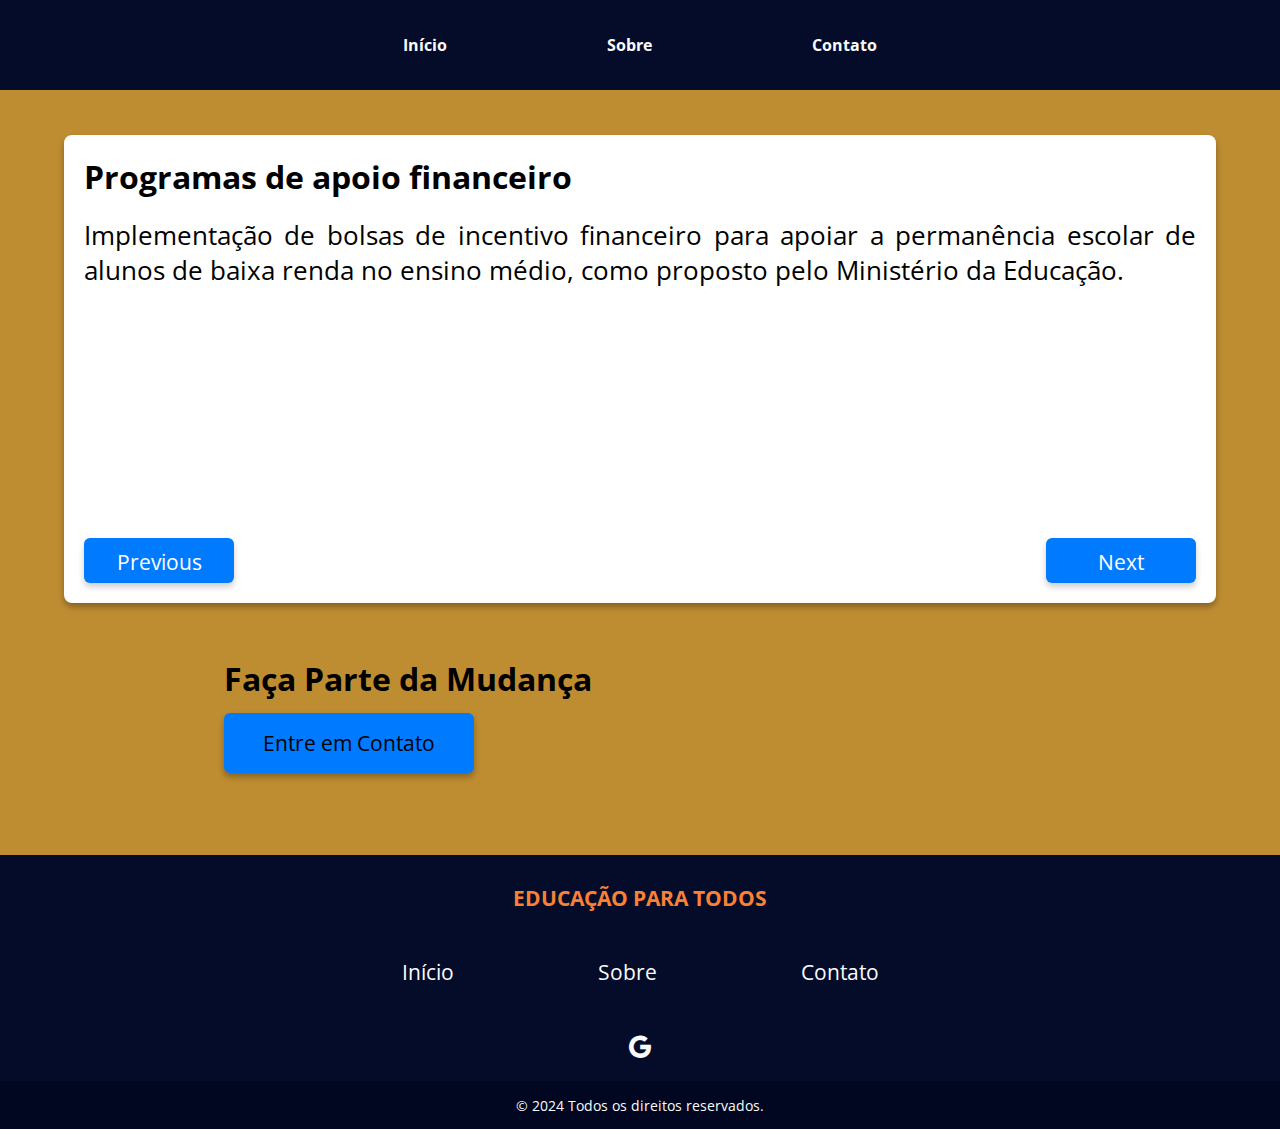
<file: pages/solutions.html>
<!DOCTYPE html>
<html lang="pt-br">
  <head>
    <link rel="stylesheet" href="../css/global.css">
    <link rel="stylesheet" href="../css/solutions.css">
    <link rel="stylesheet" href="https://cdn.jsdelivr.net/npm/bootstrap-icons@1.11.3/font/bootstrap-icons.min.css">
    <meta name="viewport" content="width=device-width, height=height-device initial-scale=1.0">
    <meta name="viewport" content="width=device-width, initial-scale=1.0, maximum-scale=1.0, minimum-scale=1.0, user-scalable=no">
    <meta charset="utf-8">
  </head>
  <body>
 
    <script type="module" src="../js/main.js"></script>
    <script type="module" src="../js/solutions.js"></script>
  </body>
</html>
</file>
<file: css/global.css>
@import url('https://fonts.googleapis.com/css2?family=Open+Sans:ital,wght@0,300..800;1,300..800&display=swap');
* {
    border: 0;
    margin: 0;
    padding: 0;
    box-sizing: border-box;
    font-family: "Open Sans";
  }

body {
    background-color: #fafbfc;
}
/* header estilo */
header{
    background-color: #050c29;
}

.listHeader{
    display: flex;
    justify-content: space-between;
    list-style: none;
    padding: 1.5rem 25rem 1.5rem 25rem ;
}

.navItem{
    text-decoration: none;
    color: #fafbfc;
    font-weight: bold;
    position: relative;
}

.navItem::after{
    content: " ";
    width: 0%;
    height: 3px;
    background-color: #fafbfc;
    position: absolute;
    bottom: 0;
    left: 0;
    transition: 0.5s ease-in-out;
}

.navItem:hover::after{
    width: 100%;
}

/* Estilo do footer */
footer {
    background-color: #050c29;
    padding-top: 1.8rem;
    width: 100%;
}

footer h1{
    font-size: 1.3rem;
    color: #fa8035;
}

#mainFooter {
    display: flex;
    flex-direction: column;
    align-items: center;
}

.listFooter {
    list-style: none;
    display: flex;
    gap: 5rem;
    margin: 0.9rem 0 1.3rem 0;
}

.footerItem, footer p{
    text-decoration: none;
    font-size: 0.9rem;
    color: #fafbfc;
}

footer i{
    font-size: 1.4rem;
    color: #fafbfc;
}

.footerItem:hover, #principalFooter p:hover, i:hover{
    color: #a4a4a4;
}

#copyright{
    display: flex;
    justify-content: center;
    align-items: center;
    margin-top: 1.2rem;
    background-color: #010720;
    height: 3rem;
}
</file>
<file: css/solutions.css>
body {
    height: auto;
    width: 100vw;
    overflow-y: auto;
    overflow-x: hidden;
    display: flex;
    flex-direction: column;
    align-items: center;
}

#next-button:hover, #prev-button:hover, #cta > button:hover {
    background: #003d7e;
    box-shadow: 0 4px 6px rgba(0, 0, 0, 1);
}

#cta {
    display: flex;
    flex-direction: column;
    background-color: transparent;
    position: relative;
    justify-content: center;
    width: 65vw;
    height: auto;
    margin-top: 3rem;
    padding-bottom: 3rem;
    gap: 0.4rem;
}

#cta > h2 {
    position: relative;
    font-size: 1.7rem;
    margin-top: 10px;
}

#cta > button {
    background-color: rgb(0, 123, 255);
    border: none;
    border-radius: 6px;
    width: 175px;
    height: 40px;
    cursor: pointer;
    box-shadow: 0 4px 6px rgba(0, 0, 0, 0.3);
}

header {
    width: 90dvh;
    display: flex;
    align-items: center;
    justify-content: center;
}

.listHeader {
    width: 60%;
}

.listHeader > li {
    margin: 3px 20px 3px 20px;
}

.container {
    display: flex;
    flex-direction: column;
    align-items: center;
    height: auto;
    width: 100%;
    background-color: #bf8d31;
}

.card {
    position: relative;
    top: 5vh;
    width: 90%;
    height: 80%;
    background: rgb(255, 255, 255);
    border-radius: 8px;
    box-shadow: 0 4px 6px rgba(0, 0, 0, 0.3);
    padding: 20px;
    text-align: center;
    /* justify-content: center; */
}

.card-header h2 {
    position: relative;
    margin: 0 0 20px;
    font-size: 1.5rem;
}

.card-header p {
    position: relative;
    font-size: 1.4rem;
}

.card-footer {
    margin-top: 50px;
    display: flex;
    justify-content: space-between;
}

.button {
    background: rgb(0, 123, 255);
    color: white;
    border: none;
    padding: 10px 15px;
    border-radius: 6px;
    cursor: pointer;
    width: 100px;
    height: 40px;
    box-shadow: 0 4px 6px rgba(0, 0, 0, 0.2);
}

.card-header h2, .card-header p {
    font-size: 1.5rem;
    text-align: justify;
}

.listFooter{
    align-items: center;
    width: 60%;
    flex-wrap: wrap;
    gap: 5px;
}

.listFooter > li {
    margin: 2rem 2rem 1.5rem 2rem;
}

@media (min-width: 760px) {
    body {
        width: 100%;
    }

    header {
        width: 100%;
        justify-content: center;
    }

    #next-button {
        right: 20px;
    }

    .listHeader {
        width: 80dvw;
        display: flex;
        justify-content: center;
    }

    .listHeader > li {
        margin: 10px 80px 10px 80px;
    }

    #prev-button {
        left: 20px;
    }
    
    #cta {
        position: absolute;
        top: 62vh;
        height: 20vh;
        margin-top: 2rem;
        gap: 0.8rem;
    }

    #cta > h2 {
        font-size: 2rem;
    }

    #cta > button {
        height: 60px;
        width: 250px;
        font-size: 1.3rem;
    }

    .container {
        height: 77vh;
    }

    .card {
        min-height: 45vh;
        height: fit-content;
    }

    .card-header h2 {
        font-size: 2.1rem;
    }

    .card-header p {
        font-size: 1.6rem;
    }

    .button {
        font-size: 1.3rem;
        height: 45px;
        width: 150px;
        position: absolute;
        bottom: 20px;
        margin-top: 50px;
    }

    .card-header h2, .card-header p {
        text-align: justify;
    }

    .listFooter {
        justify-content: center;
        gap: 3rem;
    }

    .listFooter > li > a {
        font-size: 1.2rem;
    }
}

@media (min-width: 1100px) {
    #cta {
        position: absolute;
        top: 73vh;
    }

    .container {
        height: 89vh;
    }

    .listFooter {
        justify-content: center;
        gap: 4rem;
    }
}

@media (min-width: 1200px) {
    body {
        min-height: 100vh;
        width: 100%;
        overflow-y: auto;
    }

    #cta {
        height: 22vh;
        top: 67vh;
        gap: 0.8rem;
    }

    .card {
        height: 52vh;
    }

    .container {
        height: 85vh;
    }

    .card-header h2 {
        font-size: 2rem;
    }

    .listFooter {
        justify-content: center;
        gap: 5rem;
    }

    .listFooter > li > a {
        font-size: 1.3rem;
    }
}

@media (min-width: 1400px) {
    #cta > button {
        height: 60px;
        width: 200px;
        font-size: 1.2rem;
    }

    #cta {
        margin-top: 3.5rem;
        gap: 1rem;
        padding-bottom: 1.5rem;
    }

    .button {
        height: 50px;
        width: 150px;   
        font-size: 1.2rem;
    }

    .listFooter{
        gap: 8rem;
        justify-content: center;
    }

    header {
        width: 100%;
    }

    .listHeader {
        gap: 10rem;
    }
}
</file>
